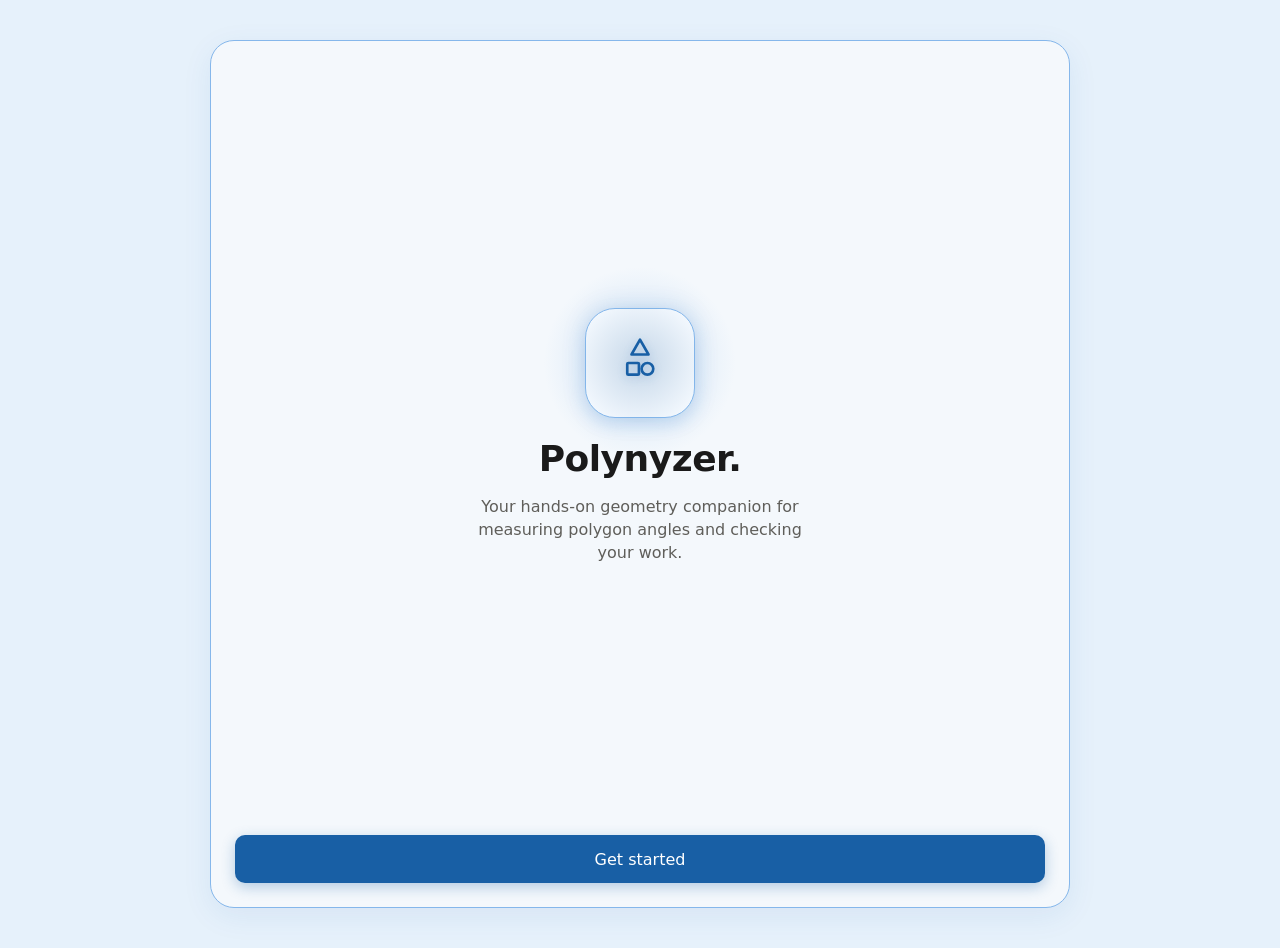
<file: index.html>
<!DOCTYPE html>
<html lang="en">
<head>
  <meta charset="UTF-8">
  <meta name="viewport" content="width=device-width, initial-scale=1.0">
  <title>Polynyzer</title>
  <link rel="stylesheet" href="styles.css">
  <link rel="manifest" href="manifest.json">
  <meta name="theme-color" content="#185FA5">
  <link rel="icon" type="image/svg+xml" href="icon.svg">
</head>
<body>
  <div class="app-container">

    <!-- SCREEN 0: TITLE (MATCHING IMAGE.PNG EXACTLY) -->
    <section id="screen-0" class="screen active">
      <main class="screen-content splash-content">
        <div class="logo-badge">
          <svg class="splash-logo-cluster" viewBox="0 0 64 64" fill="none" stroke="#185FA5" stroke-width="2.5" stroke-linecap="round" stroke-linejoin="round">
            <!-- Top Triangle -->
            <polygon points="32 10 40 24 24 24" />
            <!-- Bottom-Left Square -->
            <rect x="20" y="32" width="11" height="11" rx="1" />
            <!-- Bottom-Right Circle -->
            <circle cx="39" cy="37.5" r="5.5" />
          </svg>
        </div>

        <h1 class="splash-title">Polynyzer.</h1>
        <p class="splash-description">Your hands-on geometry companion for measuring polygon angles and checking your work.</p>
      </main>

      <footer class="screen-footer">
        <button type="button" id="btn-get-started" class="btn btn-primary">Get started</button>
      </footer>
    </section>

    <!-- SCREEN 1: SHAPE SELECTION -->
    <section id="screen-1" class="screen hidden">
      <header class="app-header">
        <div class="header-nav">
          <button type="button" id="btn-back-screen1" class="btn-icon-back" aria-label="Go back to title screen">
            <svg class="icon-back" viewBox="0 0 24 24" fill="none" stroke="#185FA5" stroke-width="2.5" stroke-linecap="round" stroke-linejoin="round">
              <polyline points="15 18 9 12 15 6"></polyline>
            </svg>
          </button>
        </div>
        <h1 class="app-title">Polynyzer</h1>
        <p class="app-subtitle">Select the shape you built</p>
      </header>

      <main class="screen-content">
        <div class="shape-grid" role="radiogroup" aria-label="Polygon Shapes">
          <button type="button" class="shape-card" data-sides="3" data-name="Triangle" role="radio" aria-checked="false">
            <svg class="shape-icon" viewBox="0 0 24 24" fill="none" stroke="#185FA5" stroke-width="2" stroke-linecap="round" stroke-linejoin="round">
              <polygon points="12 3 21 20 3 20" />
            </svg>
            <span class="shape-label">Triangle</span>
          </button>

          <button type="button" class="shape-card" data-sides="4" data-name="Quadrilateral" role="radio" aria-checked="false">
            <svg class="shape-icon" viewBox="0 0 24 24" fill="none" stroke="#185FA5" stroke-width="2" stroke-linecap="round" stroke-linejoin="round">
              <rect x="4" y="4" width="16" height="16" rx="1" />
            </svg>
            <span class="shape-label">Quadrilateral</span>
          </button>

          <button type="button" class="shape-card" data-sides="5" data-name="Pentagon" role="radio" aria-checked="false">
            <svg class="shape-icon" viewBox="0 0 24 24" fill="none" stroke="#185FA5" stroke-width="2" stroke-linecap="round" stroke-linejoin="round">
              <polygon points="12 3 21 9.5 17.5 20 6.5 20 3 9.5" />
            </svg>
            <span class="shape-label">Pentagon</span>
          </button>

          <button type="button" class="shape-card" data-sides="6" data-name="Hexagon" role="radio" aria-checked="false">
            <svg class="shape-icon" viewBox="0 0 24 24" fill="none" stroke="#185FA5" stroke-width="2" stroke-linecap="round" stroke-linejoin="round">
              <polygon points="12 3 20 7.5 20 16.5 12 21 4 16.5 4 7.5" />
            </svg>
            <span class="shape-label">Hexagon</span>
          </button>

          <button type="button" class="shape-card" data-sides="7" data-name="Heptagon" role="radio" aria-checked="false">
            <svg class="shape-icon" viewBox="0 0 24 24" fill="none" stroke="#185FA5" stroke-width="2" stroke-linecap="round" stroke-linejoin="round">
              <polygon points="12 3 19.8 6.8 21.6 15.3 15.6 21 8.4 21 2.4 15.3 4.2 6.8" />
            </svg>
            <span class="shape-label">Heptagon</span>
          </button>

          <button type="button" class="shape-card" data-sides="8" data-name="Octagon" role="radio" aria-checked="false">
            <svg class="shape-icon" viewBox="0 0 24 24" fill="none" stroke="#185FA5" stroke-width="2" stroke-linecap="round" stroke-linejoin="round">
              <polygon points="8 3 16 3 21 8 21 16 16 21 8 21 3 16 3 8" />
            </svg>
            <span class="shape-label">Octagon</span>
          </button>

          <button type="button" class="shape-card custom-card" data-sides="custom" data-name="Custom" role="radio" aria-checked="false">
            <svg class="shape-icon" viewBox="0 0 24 24" fill="none" stroke="#185FA5" stroke-width="2" stroke-linecap="round" stroke-linejoin="round">
              <circle cx="5" cy="12" r="1.5" fill="#185FA5" />
              <circle cx="12" cy="12" r="1.5" fill="#185FA5" />
              <circle cx="19" cy="12" r="1.5" fill="#185FA5" />
            </svg>
            <span class="shape-label">Custom</span>
          </button>
        </div>

        <div id="custom-sides-wrapper" class="custom-sides-wrapper hidden">
          <label for="custom-sides-input" class="field-label">Number of sides</label>
          <input type="number" id="custom-sides-input" min="3" max="50" placeholder="e.g. 9" class="app-input">
        </div>

        <div id="screen1-error" class="inline-error hidden">Select a shape first</div>
      </main>

      <footer class="screen-footer">
        <button type="button" id="btn-continue" class="btn btn-primary">Continue</button>
      </footer>
    </section>

    <!-- SCREEN 2: MEASUREMENT INPUT -->
    <section id="screen-2" class="screen hidden">
      <header class="app-header">
        <div class="header-nav">
          <button type="button" id="btn-back-screen2" class="btn-icon-back" aria-label="Go back to shape selection">
            <svg class="icon-back" viewBox="0 0 24 24" fill="none" stroke="#185FA5" stroke-width="2.5" stroke-linecap="round" stroke-linejoin="round">
              <polyline points="15 18 9 12 15 6"></polyline>
            </svg>
          </button>
        </div>
        <h1 class="app-title">Enter measurements</h1>
        <p id="screen2-subtitle" class="app-subtitle">Shape — 0 angles</p>
      </header>

      <main class="screen-content screen2-layout">
        <div class="diagram-section">
          <div class="diagram-card">
            <div id="live-diagram-container" class="diagram-container"></div>
            <div id="live-shape-badge" class="shape-kind-badge hidden">Convex</div>
          </div>
        </div>

        <div class="form-section">
          <div id="angle-inputs-container" class="angle-inputs-list"></div>
        </div>
      </main>

      <footer class="screen-footer">
        <button type="button" id="btn-check-result" class="btn btn-primary">Check result</button>
      </footer>
    </section>

    <!-- SCREEN 3: RESULT -->
    <section id="screen-3" class="screen hidden">
      <header class="app-header">
        <div class="header-nav">
          <button type="button" id="btn-back-screen3" class="btn-icon-back" aria-label="Go back to angle measurements">
            <svg class="icon-back" viewBox="0 0 24 24" fill="none" stroke="#185FA5" stroke-width="2.5" stroke-linecap="round" stroke-linejoin="round">
              <polyline points="15 18 9 12 15 6"></polyline>
            </svg>
          </button>
        </div>
        <h1 class="app-title">Result</h1>
        <p id="screen3-subtitle" class="app-subtitle">Shape — verified</p>
      </header>

      <main class="screen-content screen3-layout">
        <div class="diagram-section">
          <div class="diagram-card">
            <div id="result-diagram-container" class="diagram-container"></div>
            <div id="result-shape-badge" class="shape-kind-badge">Convex</div>
          </div>
        </div>

        <div class="result-section">
          <div id="result-card" class="result-card">
            <div class="result-card-header">
              <svg id="result-icon" class="result-icon" viewBox="0 0 24 24" fill="none" stroke-width="2.5" stroke-linecap="round" stroke-linejoin="round"></svg>
              <span id="result-status-text">Outcome</span>
            </div>
            <div id="result-sum-text" class="result-card-subtext">Sum: 0° / 0°</div>
          </div>
        </div>
      </main>

      <footer class="screen-footer">
        <button type="button" id="btn-try-another" class="btn btn-secondary">Try another shape</button>
      </footer>
    </section>

  </div>

  <script src="app.js"></script>
</body>
</html>
</file>
<file: styles.css>
:root {
  --primary-accent: #185FA5;
  --light-fill: #E6F1FB;
  --border: #85B7EB;
  --card-bg: #FFFFFF;
  --primary-text: #1A1A1A;
  --secondary-text: #5F5E5A;
  --muted-text: #888780;
  --heading-color: #0C447C;
  --custom-tile-bg: #F1EFE8;

  --correct-bg: #EAF3DE;
  --correct-header: #27500A;
  --correct-body: #3B6D11;
  --correct-stroke: #3B6D11;

  --wrong-bg: #FCEBEB;
  --wrong-header: #791F1F;
  --wrong-body: #A32D2D;
  --wrong-stroke: #A32D2D;

  --radius-card: 16px;
  --radius-tile: 12px;
  --radius-btn: 8px;
}

* {
  box-sizing: border-box;
  margin: 0;
  padding: 0;
}

body {
  font-family: system-ui, -apple-system, BlinkMacSystemFont, 'Segoe UI', Roboto, Helvetica, Arial, sans-serif;
  background-color: var(--light-fill);
  color: var(--primary-text);
  min-height: 100vh;
  display: flex;
  justify-content: center;
  align-items: flex-start;
  padding: 16px 12px;
}

.app-container {
  width: 100%;
  max-width: 390px;
  background-color: var(--light-fill);
  display: flex;
  flex-direction: column;
  min-height: calc(100vh - 32px);
  transition: max-width 0.3s ease, padding 0.3s ease;
}

.screen {
  display: flex;
  flex-direction: column;
  flex: 1;
  gap: 16px;
}

.screen.hidden {
  display: none !important;
}

/* SCREEN 0: SPLASH TITLE WITH GROUPED LOGO GLOW */
.splash-content {
  display: flex;
  flex-direction: column;
  align-items: center;
  justify-content: center;
  text-align: center;
  gap: 16px;
  flex: 1;
  padding: 40px 16px 20px 16px;
  position: relative;
}

.logo-badge {
  width: 92px;
  height: 92px;
  background-color: var(--card-bg);
  border: 1.5px solid var(--border);
  border-radius: 26px;
  display: flex;
  align-items: center;
  justify-content: center;
  padding: 12px;
  box-shadow: 0 0 24px rgba(24, 95, 165, 0.16), 0 6px 16px rgba(133, 183, 235, 0.25);
  position: relative;
  z-index: 1;
  transition: transform 0.3s cubic-bezier(0.34, 1.56, 0.64, 1), box-shadow 0.3s ease;
  animation: floatBadge 3s ease-in-out infinite alternate;
}

/* Glow pseudo-element directly grouped & attached to logo badge */
.logo-badge::before {
  content: '';
  position: absolute;
  top: 50%;
  left: 50%;
  width: 180%;
  height: 180%;
  transform: translate(-50%, -50%);
  background: radial-gradient(circle, rgba(24, 95, 165, 0.25) 0%, rgba(133, 183, 235, 0.12) 45%, transparent 70%);
  border-radius: 50%;
  pointer-events: none;
  z-index: -1;
  animation: pulseGlow 3.5s ease-in-out infinite alternate;
}

@keyframes pulseGlow {
  0% {
    transform: translate(-50%, -50%) scale(0.9);
    opacity: 0.7;
  }
  100% {
    transform: translate(-50%, -50%) scale(1.15);
    opacity: 1;
  }
}

@keyframes floatBadge {
  0% { transform: translateY(0px); }
  100% { transform: translateY(-6px); }
}

.logo-badge:hover {
  transform: translateY(-6px) scale(1.06) !important;
  box-shadow: 0 0 36px rgba(24, 95, 165, 0.3), 0 8px 24px rgba(133, 183, 235, 0.4);
}

.splash-logo-cluster {
  width: 56px;
  height: 56px;
  filter: drop-shadow(0 2px 4px rgba(24, 95, 165, 0.15));
}

.splash-title {
  font-size: 28px;
  font-weight: 700;
  color: var(--primary-text);
  letter-spacing: -0.5px;
  margin-top: 4px;
  position: relative;
  z-index: 1;
}

.splash-description {
  font-size: 14px;
  font-weight: 400;
  color: var(--secondary-text);
  line-height: 1.45;
  max-width: 290px;
  position: relative;
  z-index: 1;
}

#btn-get-started {
  box-shadow: 0 4px 14px rgba(24, 95, 165, 0.3);
  transition: transform 0.15s ease, box-shadow 0.15s ease, opacity 0.15s ease;
}

#btn-get-started:hover {
  box-shadow: 0 6px 20px rgba(24, 95, 165, 0.42);
  transform: translateY(-2px);
}

/* Header & Back Navigation */
.app-header {
  display: flex;
  flex-direction: column;
  gap: 4px;
}

.header-nav {
  display: flex;
  align-items: center;
  margin-bottom: 4px;
}

.btn-icon-back {
  width: 32px;
  height: 32px;
  border-radius: 50%;
  background-color: var(--card-bg);
  border: 1px solid var(--border);
  display: flex;
  align-items: center;
  justify-content: center;
  cursor: pointer;
  outline: none;
  transition: background-color 0.15s ease, transform 0.15s ease;
}

.btn-icon-back:hover {
  background-color: #F8FAFC;
  transform: translateX(-2px);
}

.icon-back {
  width: 18px;
  height: 18px;
}

.app-title {
  font-size: 16px;
  font-weight: 500;
  color: var(--heading-color);
  line-height: 1.2;
}

.app-subtitle {
  font-size: 13px;
  font-weight: 400;
  color: var(--secondary-text);
}

/* Content Area */
.screen-content {
  display: flex;
  flex-direction: column;
  gap: 16px;
  flex: 1;
}

/* Screen 1: Shape Grid */
.shape-grid {
  display: grid;
  grid-template-columns: repeat(3, 1fr);
  gap: 10px;
}

.shape-card {
  background-color: var(--light-fill);
  border: 1px solid var(--border);
  border-radius: var(--radius-tile);
  padding: 12px 6px;
  display: flex;
  flex-direction: column;
  align-items: center;
  justify-content: center;
  gap: 6px;
  cursor: pointer;
  outline: none;
  transition: border-color 0.2s ease, transform 0.2s ease, box-shadow 0.2s ease;
  user-select: none;
}

.shape-card.custom-card {
  background-color: var(--custom-tile-bg);
}

.shape-card:hover {
  border-color: var(--primary-accent);
  transform: translateY(-3px);
  box-shadow: 0 4px 12px rgba(24, 95, 165, 0.12);
}

.shape-card.selected {
  border: 2px solid var(--primary-accent);
  padding: 11px 5px;
  box-shadow: 0 4px 14px rgba(24, 95, 165, 0.18);
  transform: translateY(-2px);
}

.shape-icon {
  width: 22px;
  height: 22px;
}

.shape-label {
  font-size: 11px;
  color: var(--heading-color);
  font-weight: 500;
  text-align: center;
}

/* Custom Sides Input */
.custom-sides-wrapper {
  display: flex;
  flex-direction: column;
  gap: 6px;
}

.custom-sides-wrapper.hidden {
  display: none !important;
}

.field-label {
  font-size: 12px;
  color: var(--muted-text);
  font-weight: 400;
}

.app-input {
  width: 100%;
  height: 36px;
  background-color: var(--card-bg);
  border: 1px solid var(--border);
  border-radius: var(--radius-btn);
  padding: 0 12px;
  font-size: 14px;
  font-family: inherit;
  color: var(--primary-text);
  outline: none;
  transition: border-color 0.15s ease, box-shadow 0.15s ease;
}

.app-input:focus {
  border-color: var(--primary-accent);
  box-shadow: 0 0 0 3px rgba(24, 95, 165, 0.15);
}

.app-input::placeholder {
  color: var(--muted-text);
}

/* Inline Errors */
.inline-error {
  font-size: 13px;
  color: var(--wrong-body);
  font-weight: 400;
}

.inline-error.hidden {
  display: none !important;
}

.input-field-group {
  display: flex;
  flex-direction: column;
  gap: 4px;
}

/* Buttons */
.screen-footer {
  margin-top: auto;
  padding-top: 12px;
}

.btn {
  width: 100%;
  height: 40px;
  padding: 10px;
  border-radius: var(--radius-btn);
  font-size: 14px;
  font-weight: 500;
  cursor: pointer;
  display: flex;
  align-items: center;
  justify-content: center;
  border: none;
  font-family: inherit;
  transition: background-color 0.15s ease, transform 0.15s ease, box-shadow 0.15s ease;
}

.btn-primary {
  background-color: var(--primary-accent);
  color: #FFFFFF;
}

.btn-primary:hover {
  opacity: 0.95;
  transform: translateY(-1px);
}

.btn-secondary {
  background-color: transparent;
  border: 1px solid var(--border);
  color: var(--primary-accent);
}

.btn-secondary:hover {
  background-color: rgba(24, 95, 165, 0.05);
  transform: translateY(-1px);
}

/* Diagram Card & Badge */
.diagram-card {
  background-color: var(--card-bg);
  border-radius: var(--radius-card);
  padding: 16px;
  display: flex;
  flex-direction: column;
  justify-content: center;
  align-items: center;
  border: 1px solid var(--border);
  position: relative;
  gap: 8px;
  box-shadow: 0 2px 8px rgba(24, 95, 165, 0.05);
}

.diagram-container {
  width: 100%;
  display: flex;
  justify-content: center;
  align-items: center;
}

.shape-kind-badge {
  background-color: var(--card-bg);
  border: 1px solid var(--border);
  color: var(--primary-accent);
  font-size: 11px;
  font-weight: 500;
  padding: 3px 10px;
  border-radius: 12px;
  text-align: center;
  align-self: center;
  box-shadow: 0 1px 3px rgba(0,0,0,0.05);
}

.shape-kind-badge.hidden {
  display: none !important;
}

.polygon-svg {
  width: 100%;
  max-width: 280px;
  height: auto;
  display: block;
}

.polygon-vertex-label {
  font-size: 12px;
  font-weight: 500;
  text-anchor: middle;
  dominant-baseline: central;
}

/* Inputs list */
.angle-inputs-list {
  display: flex;
  flex-direction: column;
  gap: 12px;
}

/* Screen 3 Result Card */
.result-card {
  border-radius: 12px;
  padding: 14px;
  display: flex;
  flex-direction: column;
  gap: 6px;
}

.result-card.correct {
  background-color: var(--correct-bg);
  border: 1px solid #C4E39B;
}

.result-card.wrong {
  background-color: var(--wrong-bg);
  border: 1px solid #F4C7C7;
}

.result-card-header {
  display: flex;
  align-items: center;
  gap: 6px;
  font-size: 14px;
  font-weight: 700;
}

.result-card.correct .result-card-header {
  color: var(--correct-header);
}

.result-card.wrong .result-card-header {
  color: var(--wrong-header);
}

.result-icon {
  width: 20px;
  height: 20px;
}

.result-card.correct .result-icon {
  stroke: var(--correct-header);
}

.result-card.wrong .result-icon {
  stroke: var(--wrong-header);
}

.result-card-subtext {
  font-size: 13px;
  font-weight: 500;
}

.result-card.correct .result-card-subtext {
  color: var(--correct-body);
}

.result-card.wrong .result-card-subtext {
  color: var(--wrong-body);
}

/* RICH & EXPANDED DESKTOP BREAKPOINT (768px+) */
@media (min-width: 768px) {
  body {
    padding: 40px 24px;
  }

  .app-container {
    max-width: 860px;
    padding: 24px;
    background-color: #F4F8FC;
    border-radius: 24px;
    border: 1px solid var(--border);
    box-shadow: 0 8px 30px rgba(24, 95, 165, 0.08);
  }

  .splash-content {
    padding: 60px 32px;
  }

  .logo-badge {
    width: 110px;
    height: 110px;
    border-radius: 30px;
  }

  .splash-logo-cluster {
    width: 68px;
    height: 68px;
  }

  .splash-title {
    font-size: 36px;
  }

  .splash-description {
    font-size: 16px;
    max-width: 360px;
  }

  .app-title {
    font-size: 22px;
  }

  .app-subtitle {
    font-size: 15px;
  }

  .btn-icon-back {
    width: 38px;
    height: 38px;
  }

  .icon-back {
    width: 20px;
    height: 20px;
  }

  .shape-grid {
    grid-template-columns: repeat(4, 1fr);
    gap: 16px;
  }

  .shape-card {
    padding: 20px 12px;
    gap: 10px;
    border-radius: 14px;
  }

  .shape-icon {
    width: 32px;
    height: 32px;
  }

  .shape-label {
    font-size: 13px;
  }

  .app-input {
    height: 44px;
    font-size: 15px;
    padding: 0 14px;
  }

  .btn {
    height: 48px;
    font-size: 16px;
    border-radius: 10px;
  }

  .screen2-layout, .screen3-layout {
    display: grid;
    grid-template-columns: 1.1fr 0.9fr;
    gap: 28px;
    align-items: start;
  }

  .diagram-card {
    padding: 28px 20px;
    border-radius: 20px;
  }

  .polygon-svg {
    max-width: 380px;
  }

  .polygon-vertex-label {
    font-size: 14px;
  }

  .shape-kind-badge {
    font-size: 12px;
    padding: 4px 14px;
  }

  .result-card {
    padding: 20px;
    border-radius: 16px;
  }

  .result-card-header {
    font-size: 16px;
  }

  .result-card-subtext {
    font-size: 15px;
  }
}
</file>
<file: Polynyzer-Companion-App-main/styles.css>
:root {
  --primary-accent: #185FA5;
  --light-fill: #E6F1FB;
  --border: #85B7EB;
  --card-bg: #FFFFFF;
  --primary-text: #1A1A1A;
  --secondary-text: #5F5E5A;
  --muted-text: #888780;
  --heading-color: #0C447C;
  --custom-tile-bg: #F1EFE8;

  --correct-bg: #EAF3DE;
  --correct-header: #27500A;
  --correct-body: #3B6D11;
  --correct-stroke: #3B6D11;

  --wrong-bg: #FCEBEB;
  --wrong-header: #791F1F;
  --wrong-body: #A32D2D;
  --wrong-stroke: #A32D2D;

  --radius-card: 16px;
  --radius-tile: 12px;
  --radius-btn: 8px;
}

* {
  box-sizing: border-box;
  margin: 0;
  padding: 0;
}

body {
  font-family: system-ui, -apple-system, BlinkMacSystemFont, 'Segoe UI', Roboto, Helvetica, Arial, sans-serif;
  background-color: var(--light-fill);
  color: var(--primary-text);
  min-height: 100vh;
  display: flex;
  justify-content: center;
  align-items: flex-start;
  padding: 16px 12px;
}

.app-container {
  width: 100%;
  max-width: 390px;
  background-color: var(--light-fill);
  display: flex;
  flex-direction: column;
  min-height: calc(100vh - 32px);
  transition: max-width 0.3s ease, padding 0.3s ease;
}

.screen {
  display: flex;
  flex-direction: column;
  flex: 1;
  gap: 16px;
}

.screen.hidden {
  display: none !important;
}

/* SCREEN 0: SPLASH TITLE WITH GROUPED LOGO GLOW */
.splash-content {
  display: flex;
  flex-direction: column;
  align-items: center;
  justify-content: center;
  text-align: center;
  gap: 16px;
  flex: 1;
  padding: 40px 16px 20px 16px;
  position: relative;
}

.logo-badge {
  width: 92px;
  height: 92px;
  background-color: var(--card-bg);
  border: 1.5px solid var(--border);
  border-radius: 26px;
  display: flex;
  align-items: center;
  justify-content: center;
  padding: 12px;
  box-shadow: 0 0 24px rgba(24, 95, 165, 0.16), 0 6px 16px rgba(133, 183, 235, 0.25);
  position: relative;
  z-index: 1;
  transition: transform 0.3s cubic-bezier(0.34, 1.56, 0.64, 1), box-shadow 0.3s ease;
  animation: floatBadge 3s ease-in-out infinite alternate;
}

/* Glow pseudo-element directly grouped & attached to logo badge */
.logo-badge::before {
  content: '';
  position: absolute;
  top: 50%;
  left: 50%;
  width: 180%;
  height: 180%;
  transform: translate(-50%, -50%);
  background: radial-gradient(circle, rgba(24, 95, 165, 0.25) 0%, rgba(133, 183, 235, 0.12) 45%, transparent 70%);
  border-radius: 50%;
  pointer-events: none;
  z-index: -1;
  animation: pulseGlow 3.5s ease-in-out infinite alternate;
}

@keyframes pulseGlow {
  0% {
    transform: translate(-50%, -50%) scale(0.9);
    opacity: 0.7;
  }
  100% {
    transform: translate(-50%, -50%) scale(1.15);
    opacity: 1;
  }
}

@keyframes floatBadge {
  0% { transform: translateY(0px); }
  100% { transform: translateY(-6px); }
}

.logo-badge:hover {
  transform: translateY(-6px) scale(1.06) !important;
  box-shadow: 0 0 36px rgba(24, 95, 165, 0.3), 0 8px 24px rgba(133, 183, 235, 0.4);
}

.splash-logo-cluster {
  width: 56px;
  height: 56px;
  filter: drop-shadow(0 2px 4px rgba(24, 95, 165, 0.15));
}

.splash-title {
  font-size: 28px;
  font-weight: 700;
  color: var(--primary-text);
  letter-spacing: -0.5px;
  margin-top: 4px;
  position: relative;
  z-index: 1;
}

.splash-description {
  font-size: 14px;
  font-weight: 400;
  color: var(--secondary-text);
  line-height: 1.45;
  max-width: 290px;
  position: relative;
  z-index: 1;
}

#btn-get-started {
  box-shadow: 0 4px 14px rgba(24, 95, 165, 0.3);
  transition: transform 0.15s ease, box-shadow 0.15s ease, opacity 0.15s ease;
}

#btn-get-started:hover {
  box-shadow: 0 6px 20px rgba(24, 95, 165, 0.42);
  transform: translateY(-2px);
}

/* Header & Back Navigation */
.app-header {
  display: flex;
  flex-direction: column;
  gap: 4px;
}

.header-nav {
  display: flex;
  align-items: center;
  margin-bottom: 4px;
}

.btn-icon-back {
  width: 32px;
  height: 32px;
  border-radius: 50%;
  background-color: var(--card-bg);
  border: 1px solid var(--border);
  display: flex;
  align-items: center;
  justify-content: center;
  cursor: pointer;
  outline: none;
  transition: background-color 0.15s ease, transform 0.15s ease;
}

.btn-icon-back:hover {
  background-color: #F8FAFC;
  transform: translateX(-2px);
}

.icon-back {
  width: 18px;
  height: 18px;
}

.app-title {
  font-size: 16px;
  font-weight: 500;
  color: var(--heading-color);
  line-height: 1.2;
}

.app-subtitle {
  font-size: 13px;
  font-weight: 400;
  color: var(--secondary-text);
}

/* Content Area */
.screen-content {
  display: flex;
  flex-direction: column;
  gap: 16px;
  flex: 1;
}

/* Screen 1: Shape Grid */
.shape-grid {
  display: grid;
  grid-template-columns: repeat(3, 1fr);
  gap: 10px;
}

.shape-card {
  background-color: var(--light-fill);
  border: 1px solid var(--border);
  border-radius: var(--radius-tile);
  padding: 12px 6px;
  display: flex;
  flex-direction: column;
  align-items: center;
  justify-content: center;
  gap: 6px;
  cursor: pointer;
  outline: none;
  transition: border-color 0.2s ease, transform 0.2s ease, box-shadow 0.2s ease;
  user-select: none;
}

.shape-card.custom-card {
  background-color: var(--custom-tile-bg);
}

.shape-card:hover {
  border-color: var(--primary-accent);
  transform: translateY(-3px);
  box-shadow: 0 4px 12px rgba(24, 95, 165, 0.12);
}

.shape-card.selected {
  border: 2px solid var(--primary-accent);
  padding: 11px 5px;
  box-shadow: 0 4px 14px rgba(24, 95, 165, 0.18);
  transform: translateY(-2px);
}

.shape-icon {
  width: 22px;
  height: 22px;
}

.shape-label {
  font-size: 11px;
  color: var(--heading-color);
  font-weight: 500;
  text-align: center;
}

/* Custom Sides Input */
.custom-sides-wrapper {
  display: flex;
  flex-direction: column;
  gap: 6px;
}

.custom-sides-wrapper.hidden {
  display: none !important;
}

.field-label {
  font-size: 12px;
  color: var(--muted-text);
  font-weight: 400;
}

.app-input {
  width: 100%;
  height: 36px;
  background-color: var(--card-bg);
  border: 1px solid var(--border);
  border-radius: var(--radius-btn);
  padding: 0 12px;
  font-size: 14px;
  font-family: inherit;
  color: var(--primary-text);
  outline: none;
  transition: border-color 0.15s ease, box-shadow 0.15s ease;
}

.app-input:focus {
  border-color: var(--primary-accent);
  box-shadow: 0 0 0 3px rgba(24, 95, 165, 0.15);
}

.app-input::placeholder {
  color: var(--muted-text);
}

/* Inline Errors */
.inline-error {
  font-size: 13px;
  color: var(--wrong-body);
  font-weight: 400;
}

.inline-error.hidden {
  display: none !important;
}

.input-field-group {
  display: flex;
  flex-direction: column;
  gap: 4px;
}

/* Buttons */
.screen-footer {
  margin-top: auto;
  padding-top: 12px;
}

.btn {
  width: 100%;
  height: 40px;
  padding: 10px;
  border-radius: var(--radius-btn);
  font-size: 14px;
  font-weight: 500;
  cursor: pointer;
  display: flex;
  align-items: center;
  justify-content: center;
  border: none;
  font-family: inherit;
  transition: background-color 0.15s ease, transform 0.15s ease, box-shadow 0.15s ease;
}

.btn-primary {
  background-color: var(--primary-accent);
  color: #FFFFFF;
}

.btn-primary:hover {
  opacity: 0.95;
  transform: translateY(-1px);
}

.btn-secondary {
  background-color: transparent;
  border: 1px solid var(--border);
  color: var(--primary-accent);
}

.btn-secondary:hover {
  background-color: rgba(24, 95, 165, 0.05);
  transform: translateY(-1px);
}

/* Diagram Card & Badge */
.diagram-card {
  background-color: var(--card-bg);
  border-radius: var(--radius-card);
  padding: 16px;
  display: flex;
  flex-direction: column;
  justify-content: center;
  align-items: center;
  border: 1px solid var(--border);
  position: relative;
  gap: 8px;
  box-shadow: 0 2px 8px rgba(24, 95, 165, 0.05);
}

.diagram-container {
  width: 100%;
  display: flex;
  justify-content: center;
  align-items: center;
}

.shape-kind-badge {
  background-color: var(--card-bg);
  border: 1px solid var(--border);
  color: var(--primary-accent);
  font-size: 11px;
  font-weight: 500;
  padding: 3px 10px;
  border-radius: 12px;
  text-align: center;
  align-self: center;
  box-shadow: 0 1px 3px rgba(0,0,0,0.05);
}

.shape-kind-badge.hidden {
  display: none !important;
}

.polygon-svg {
  width: 100%;
  max-width: 280px;
  height: auto;
  display: block;
}

.polygon-vertex-label {
  font-size: 12px;
  font-weight: 500;
  text-anchor: middle;
  dominant-baseline: central;
}

/* Inputs list */
.angle-inputs-list {
  display: flex;
  flex-direction: column;
  gap: 12px;
}

/* Screen 3 Result Card */
.result-card {
  border-radius: 12px;
  padding: 14px;
  display: flex;
  flex-direction: column;
  gap: 6px;
}

.result-card.correct {
  background-color: var(--correct-bg);
  border: 1px solid #C4E39B;
}

.result-card.wrong {
  background-color: var(--wrong-bg);
  border: 1px solid #F4C7C7;
}

.result-card-header {
  display: flex;
  align-items: center;
  gap: 6px;
  font-size: 14px;
  font-weight: 700;
}

.result-card.correct .result-card-header {
  color: var(--correct-header);
}

.result-card.wrong .result-card-header {
  color: var(--wrong-header);
}

.result-icon {
  width: 20px;
  height: 20px;
}

.result-card.correct .result-icon {
  stroke: var(--correct-header);
}

.result-card.wrong .result-icon {
  stroke: var(--wrong-header);
}

.result-card-subtext {
  font-size: 13px;
  font-weight: 500;
}

.result-card.correct .result-card-subtext {
  color: var(--correct-body);
}

.result-card.wrong .result-card-subtext {
  color: var(--wrong-body);
}

/* RICH & EXPANDED DESKTOP BREAKPOINT (768px+) */
@media (min-width: 768px) {
  body {
    padding: 40px 24px;
  }

  .app-container {
    max-width: 860px;
    padding: 24px;
    background-color: #F4F8FC;
    border-radius: 24px;
    border: 1px solid var(--border);
    box-shadow: 0 8px 30px rgba(24, 95, 165, 0.08);
  }

  .splash-content {
    padding: 60px 32px;
  }

  .logo-badge {
    width: 110px;
    height: 110px;
    border-radius: 30px;
  }

  .splash-logo-cluster {
    width: 68px;
    height: 68px;
  }

  .splash-title {
    font-size: 36px;
  }

  .splash-description {
    font-size: 16px;
    max-width: 360px;
  }

  .app-title {
    font-size: 22px;
  }

  .app-subtitle {
    font-size: 15px;
  }

  .btn-icon-back {
    width: 38px;
    height: 38px;
  }

  .icon-back {
    width: 20px;
    height: 20px;
  }

  .shape-grid {
    grid-template-columns: repeat(4, 1fr);
    gap: 16px;
  }

  .shape-card {
    padding: 20px 12px;
    gap: 10px;
    border-radius: 14px;
  }

  .shape-icon {
    width: 32px;
    height: 32px;
  }

  .shape-label {
    font-size: 13px;
  }

  .app-input {
    height: 44px;
    font-size: 15px;
    padding: 0 14px;
  }

  .btn {
    height: 48px;
    font-size: 16px;
    border-radius: 10px;
  }

  .screen2-layout, .screen3-layout {
    display: grid;
    grid-template-columns: 1.1fr 0.9fr;
    gap: 28px;
    align-items: start;
  }

  .diagram-card {
    padding: 28px 20px;
    border-radius: 20px;
  }

  .polygon-svg {
    max-width: 380px;
  }

  .polygon-vertex-label {
    font-size: 14px;
  }

  .shape-kind-badge {
    font-size: 12px;
    padding: 4px 14px;
  }

  .result-card {
    padding: 20px;
    border-radius: 16px;
  }

  .result-card-header {
    font-size: 16px;
  }

  .result-card-subtext {
    font-size: 15px;
  }
}
</file>
